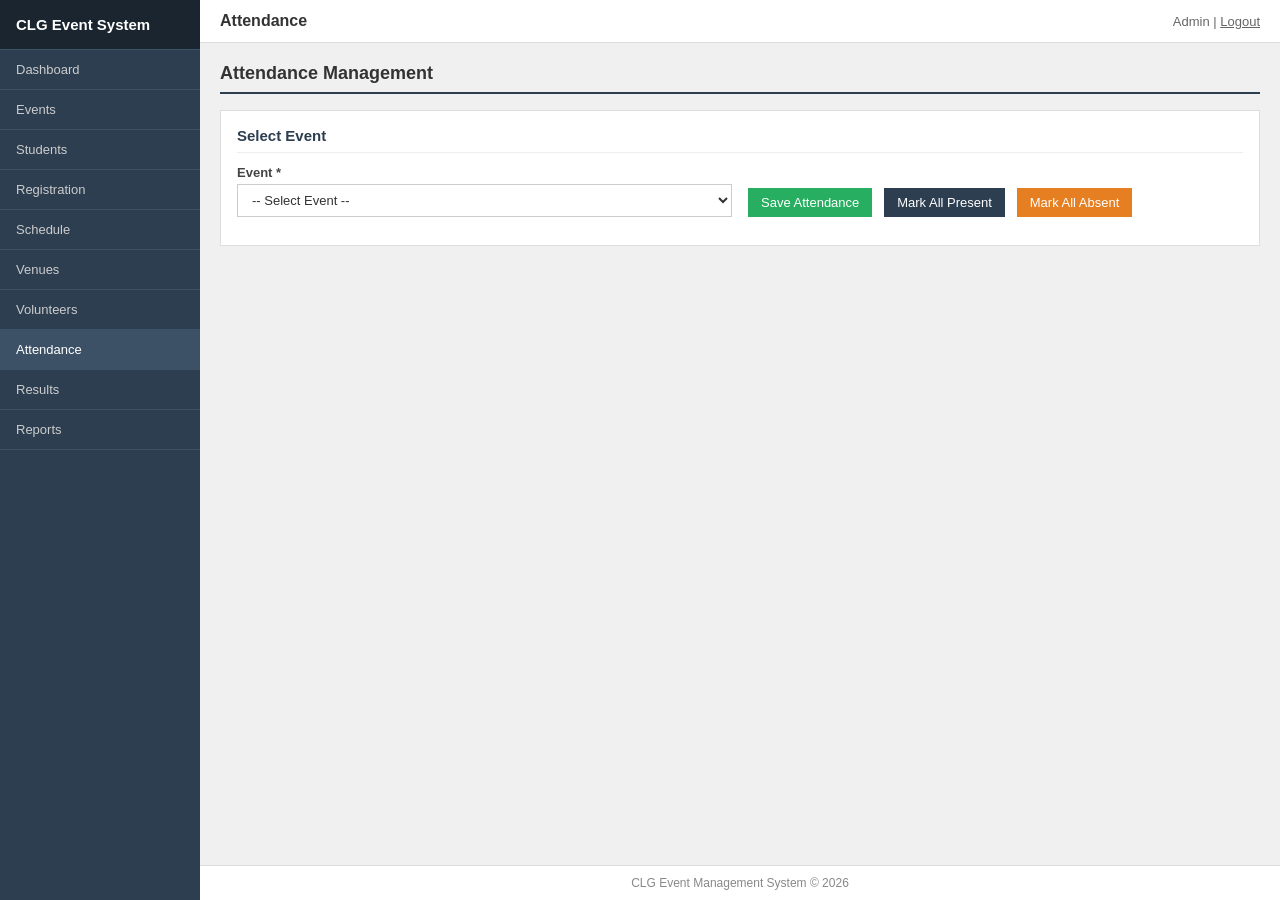
<file: web/attendance.html>
<!DOCTYPE html>
<html lang="en">
<head>
    <meta charset="UTF-8">
    <meta name="viewport" content="width=device-width, initial-scale=1.0">
    <title>Attendance - CLG Event Management System</title>
    <link rel="stylesheet" href="css/style.css">
</head>
<body>
<div class="wrapper">
    <div class="sidebar">
        <div class="logo">CLG Event System</div>
        <nav>
            <ul>
                <li><a href="index.html">Dashboard</a></li>
                <li><a href="events.html">Events</a></li>
                <li><a href="students.html">Students</a></li>
                <li><a href="registration.html">Registration</a></li>
                <li><a href="schedule.html">Schedule</a></li>
                <li><a href="venues.html">Venues</a></li>
                <li><a href="volunteers.html">Volunteers</a></li>
                <li><a href="attendance.html" class="active">Attendance</a></li>
                <li><a href="results.html">Results</a></li>
                <li><a href="reports.html">Reports</a></li>
            </ul>
        </nav>
    </div>

    <div class="main">
        <div class="header">
            <h1>Attendance</h1>
            <div class="user-info">Admin | <a href="#" style="color:#666;">Logout</a></div>
        </div>

        <div class="content">
            <div class="page-title">Attendance Management</div>
            <div id="alert-box"></div>

            <!-- Select Event -->
            <div class="section-box">
                <h2>Select Event</h2>
                <div class="form-row">
                    <div class="form-group">
                        <label for="att-event">Event *</label>
                        <select id="att-event" onchange="loadAttendance()">
                            <option value="">-- Select Event --</option>
                            <option value="E101">E101 - Hackathon</option>
                            <option value="E102">E102 - Dance Battle</option>
                            <option value="E103">E103 - Cricket Tournament</option>
                            <option value="E104">E104 - Coding Contest</option>
                            <option value="E105">E105 - Photography</option>
                        </select>
                    </div>
                    <div class="form-group" style="align-self:flex-end;">
                        <button class="btn btn-success" onclick="saveAttendance()">Save Attendance</button>
                        <button class="btn btn-primary" onclick="markAll(true)" style="margin-left:8px;">Mark All Present</button>
                        <button class="btn btn-warning" onclick="markAll(false)" style="margin-left:8px;">Mark All Absent</button>
                    </div>
                </div>
            </div>

            <!-- Attendance Table -->
            <div class="section-box" id="att-section" style="display:none;">
                <h2 id="att-heading">Attendance — </h2>
                <div class="mb-10">
                    <span id="att-stats" class="text-muted"></span>
                </div>
                <table class="attendance-table">
                    <thead>
                        <tr>
                            <th>Student ID</th>
                            <th>Student Name</th>
                            <th>Department</th>
                            <th>Present</th>
                            <th>Absent</th>
                            <th>Status</th>
                        </tr>
                    </thead>
                    <tbody id="att-tbody"></tbody>
                </table>
            </div>

            <!-- Attendance Summary -->
            <div class="section-box" id="att-summary-section" style="display:none;">
                <h2>Saved Attendance Records</h2>
                <table>
                    <thead>
                        <tr>
                            <th>Event</th>
                            <th>Student ID</th>
                            <th>Student Name</th>
                            <th>Status</th>
                            <th>Saved On</th>
                        </tr>
                    </thead>
                    <tbody id="att-saved-tbody"></tbody>
                </table>
            </div>
        </div>

        <div class="footer">CLG Event Management System &copy; 2026</div>
    </div>
</div>

<script>
const eventNames = {
    E101: "Hackathon",
    E102: "Dance Battle",
    E103: "Cricket Tournament",
    E104: "Coding Contest",
    E105: "Photography Contest",
};

const eventParticipants = {
    E101: [
        { id: "S101", name: "Rahul Sharma",  dept: "CSE" },
        { id: "S104", name: "Riya Singh",    dept: "CSE" },
        { id: "S106", name: "Sneha Gupta",   dept: "CE"  },
    ],
    E102: [
        { id: "S102", name: "Priya Patel",   dept: "ECE" },
        { id: "S105", name: "Kunal Mehta",   dept: "IT"  },
    ],
    E103: [
        { id: "S104", name: "Riya Singh",    dept: "CSE" },
        { id: "S103", name: "Aman Verma",    dept: "ME"  },
    ],
    E104: [
        { id: "S101", name: "Rahul Sharma",  dept: "CSE" },
        { id: "S103", name: "Aman Verma",    dept: "ME"  },
    ],
    E105: [
        { id: "S102", name: "Priya Patel",   dept: "ECE" },
        { id: "S106", name: "Sneha Gupta",   dept: "CE"  },
    ],
};

let attendance = {}; // { "E101_S101": true/false }
let savedRecords = [];
let currentEvent = "";

function loadAttendance() {
    currentEvent = document.getElementById("att-event").value;
    const section = document.getElementById("att-section");
    if (!currentEvent) { section.style.display = "none"; return; }
    section.style.display = "block";
    document.getElementById("att-heading").textContent = "Attendance — " + eventNames[currentEvent];
    renderAttTable();
}

function renderAttTable() {
    const participants = eventParticipants[currentEvent] || [];
    const tbody = document.getElementById("att-tbody");
    tbody.innerHTML = participants.map(p => {
        const key = currentEvent + "_" + p.id;
        const present = attendance[key] !== undefined ? attendance[key] : false;
        return `<tr id="row-${p.id}">
            <td>${p.id}</td>
            <td>${p.name}</td>
            <td>${p.dept}</td>
            <td style="text-align:center;"><input type="radio" name="att-${p.id}" id="p-${p.id}" value="present" ${present ? "checked" : ""} onchange="updateAtt('${p.id}', true)"></td>
            <td style="text-align:center;"><input type="radio" name="att-${p.id}" id="a-${p.id}" value="absent"  ${!present ? "checked" : ""} onchange="updateAtt('${p.id}', false)"></td>
            <td><span id="status-${p.id}" class="badge ${present ? 'badge-green' : 'badge-red'}">${present ? 'Present' : 'Absent'}</span></td>
        </tr>`;
    }).join("");
    updateStats();
}

function updateAtt(studentId, isPresent) {
    const key = currentEvent + "_" + studentId;
    attendance[key] = isPresent;
    const span = document.getElementById("status-" + studentId);
    span.className = "badge " + (isPresent ? "badge-green" : "badge-red");
    span.textContent = isPresent ? "Present" : "Absent";
    updateStats();
}

function updateStats() {
    const participants = eventParticipants[currentEvent] || [];
    let presentCount = 0;
    participants.forEach(p => {
        const key = currentEvent + "_" + p.id;
        if (attendance[key]) presentCount++;
    });
    document.getElementById("att-stats").textContent =
        `Present: ${presentCount} / ${participants.length}  |  Absent: ${participants.length - presentCount}`;
}

function markAll(isPresent) {
    if (!currentEvent) return;
    const participants = eventParticipants[currentEvent] || [];
    participants.forEach(p => {
        const key = currentEvent + "_" + p.id;
        attendance[key] = isPresent;
        document.getElementById(isPresent ? "p-" + p.id : "a-" + p.id).checked = true;
        const span = document.getElementById("status-" + p.id);
        span.className = "badge " + (isPresent ? "badge-green" : "badge-red");
        span.textContent = isPresent ? "Present" : "Absent";
    });
    updateStats();
}

function saveAttendance() {
    if (!currentEvent) { showAlert("Please select an event first.", "warning"); return; }
    const participants = eventParticipants[currentEvent] || [];
    const today = new Date().toISOString().slice(0, 10);
    participants.forEach(p => {
        const key = currentEvent + "_" + p.id;
        const existing = savedRecords.findIndex(r => r.event === currentEvent && r.studentId === p.id);
        const record = { event: eventNames[currentEvent], studentId: p.id, name: p.name, status: attendance[key] ? "Present" : "Absent", date: today };
        if (existing >= 0) savedRecords[existing] = record;
        else savedRecords.push(record);
    });
    showAlert("Attendance saved successfully.", "success");
    renderSavedRecords();
}

function renderSavedRecords() {
    const tbody = document.getElementById("att-saved-tbody");
    const section = document.getElementById("att-summary-section");
    if (savedRecords.length === 0) { section.style.display = "none"; return; }
    section.style.display = "block";
    tbody.innerHTML = savedRecords.map(r => `
        <tr>
            <td>${r.event}</td>
            <td>${r.studentId}</td>
            <td>${r.name}</td>
            <td><span class="badge ${r.status === 'Present' ? 'badge-green' : 'badge-red'}">${r.status}</span></td>
            <td>${r.date}</td>
        </tr>
    `).join("");
}

function showAlert(msg, type) {
    const box = document.getElementById("alert-box");
    box.innerHTML = '<div class="alert alert-' + type + '">' + msg + '</div>';
    setTimeout(() => { box.innerHTML = ""; }, 3000);
}
</script>
</body>
</html>
</file>
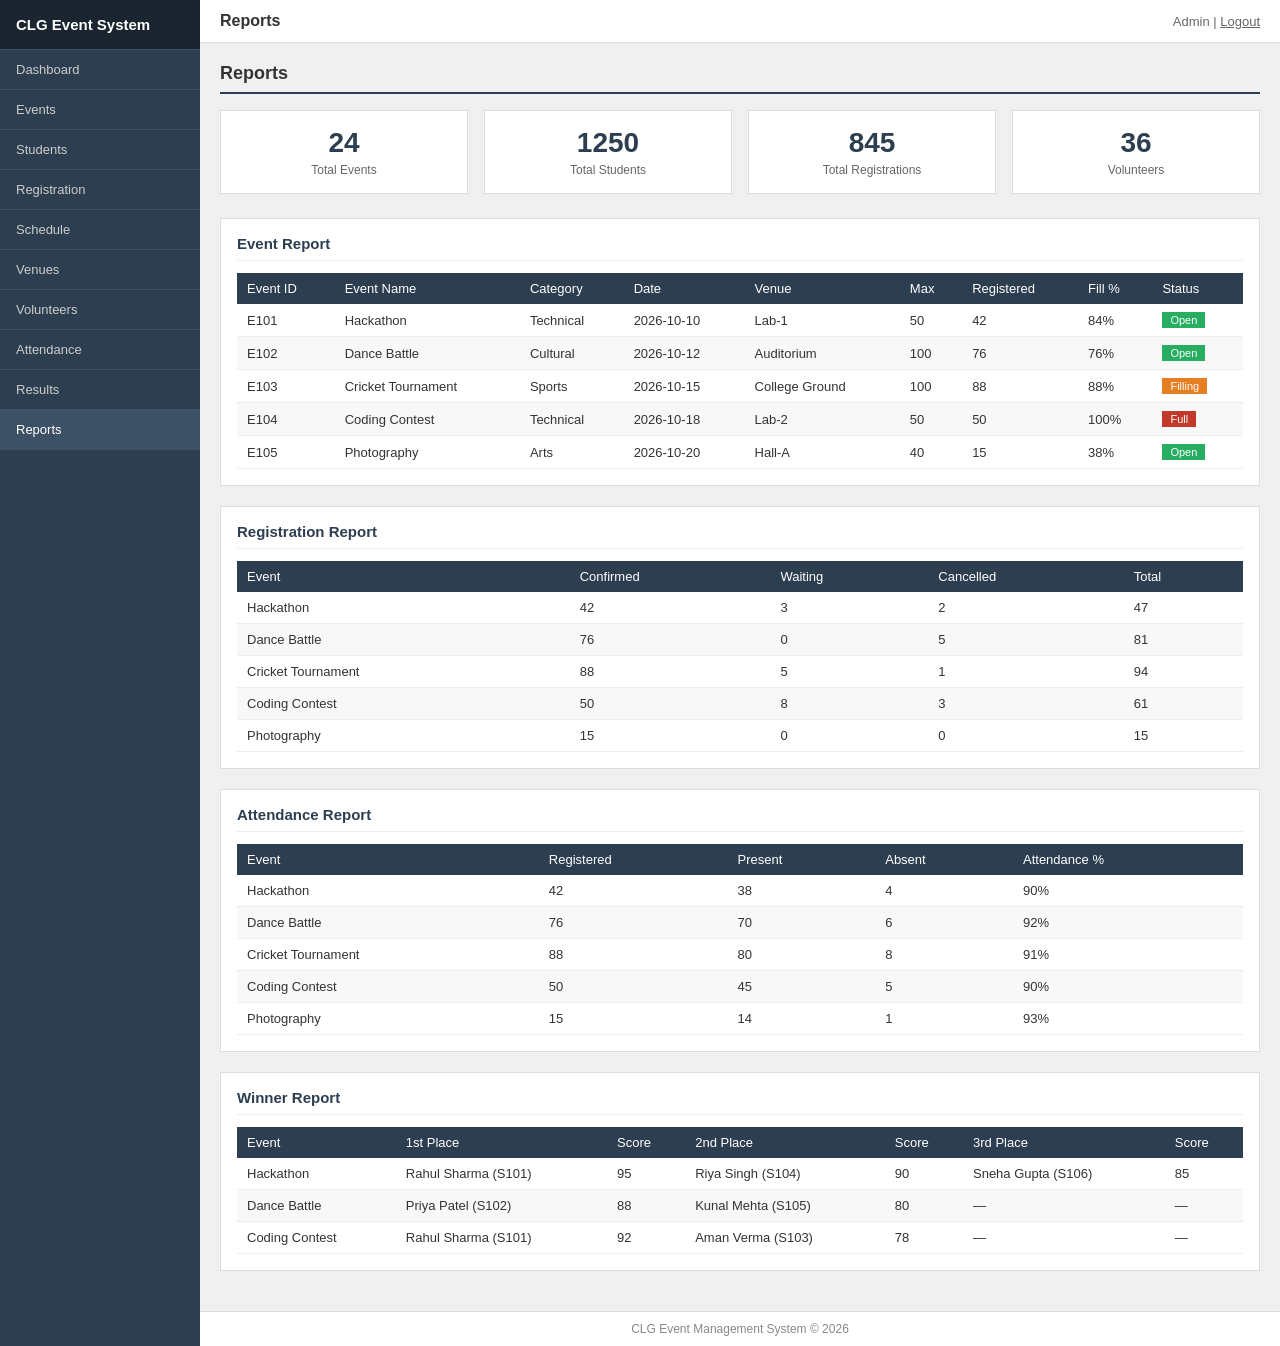
<file: web/reports.html>
<!DOCTYPE html>
<html lang="en">
<head>
    <meta charset="UTF-8">
    <meta name="viewport" content="width=device-width, initial-scale=1.0">
    <title>Reports - CLG Event Management System</title>
    <link rel="stylesheet" href="css/style.css">
</head>
<body>
<div class="wrapper">
    <div class="sidebar">
        <div class="logo">CLG Event System</div>
        <nav>
            <ul>
                <li><a href="index.html">Dashboard</a></li>
                <li><a href="events.html">Events</a></li>
                <li><a href="students.html">Students</a></li>
                <li><a href="registration.html">Registration</a></li>
                <li><a href="schedule.html">Schedule</a></li>
                <li><a href="venues.html">Venues</a></li>
                <li><a href="volunteers.html">Volunteers</a></li>
                <li><a href="attendance.html">Attendance</a></li>
                <li><a href="results.html">Results</a></li>
                <li><a href="reports.html" class="active">Reports</a></li>
            </ul>
        </nav>
    </div>

    <div class="main">
        <div class="header">
            <h1>Reports</h1>
            <div class="user-info">Admin | <a href="#" style="color:#666;">Logout</a></div>
        </div>

        <div class="content">
            <div class="page-title">Reports</div>

            <!-- Summary Cards -->
            <div class="cards-row">
                <div class="card">
                    <div class="card-number">24</div>
                    <div class="card-label">Total Events</div>
                </div>
                <div class="card">
                    <div class="card-number">1250</div>
                    <div class="card-label">Total Students</div>
                </div>
                <div class="card">
                    <div class="card-number">845</div>
                    <div class="card-label">Total Registrations</div>
                </div>
                <div class="card">
                    <div class="card-number">36</div>
                    <div class="card-label">Volunteers</div>
                </div>
            </div>

            <!-- Event Report -->
            <div class="section-box">
                <h2>Event Report</h2>
                <table>
                    <thead>
                        <tr>
                            <th>Event ID</th>
                            <th>Event Name</th>
                            <th>Category</th>
                            <th>Date</th>
                            <th>Venue</th>
                            <th>Max</th>
                            <th>Registered</th>
                            <th>Fill %</th>
                            <th>Status</th>
                        </tr>
                    </thead>
                    <tbody>
                        <tr>
                            <td>E101</td><td>Hackathon</td><td>Technical</td><td>2026-10-10</td><td>Lab-1</td><td>50</td><td>42</td>
                            <td>84%</td><td><span class="badge badge-green">Open</span></td>
                        </tr>
                        <tr>
                            <td>E102</td><td>Dance Battle</td><td>Cultural</td><td>2026-10-12</td><td>Auditorium</td><td>100</td><td>76</td>
                            <td>76%</td><td><span class="badge badge-green">Open</span></td>
                        </tr>
                        <tr>
                            <td>E103</td><td>Cricket Tournament</td><td>Sports</td><td>2026-10-15</td><td>College Ground</td><td>100</td><td>88</td>
                            <td>88%</td><td><span class="badge badge-orange">Filling</span></td>
                        </tr>
                        <tr>
                            <td>E104</td><td>Coding Contest</td><td>Technical</td><td>2026-10-18</td><td>Lab-2</td><td>50</td><td>50</td>
                            <td>100%</td><td><span class="badge badge-red">Full</span></td>
                        </tr>
                        <tr>
                            <td>E105</td><td>Photography</td><td>Arts</td><td>2026-10-20</td><td>Hall-A</td><td>40</td><td>15</td>
                            <td>38%</td><td><span class="badge badge-green">Open</span></td>
                        </tr>
                    </tbody>
                </table>
            </div>

            <!-- Registration Report -->
            <div class="section-box">
                <h2>Registration Report</h2>
                <table>
                    <thead>
                        <tr>
                            <th>Event</th>
                            <th>Confirmed</th>
                            <th>Waiting</th>
                            <th>Cancelled</th>
                            <th>Total</th>
                        </tr>
                    </thead>
                    <tbody>
                        <tr><td>Hackathon</td><td>42</td><td>3</td><td>2</td><td>47</td></tr>
                        <tr><td>Dance Battle</td><td>76</td><td>0</td><td>5</td><td>81</td></tr>
                        <tr><td>Cricket Tournament</td><td>88</td><td>5</td><td>1</td><td>94</td></tr>
                        <tr><td>Coding Contest</td><td>50</td><td>8</td><td>3</td><td>61</td></tr>
                        <tr><td>Photography</td><td>15</td><td>0</td><td>0</td><td>15</td></tr>
                    </tbody>
                </table>
            </div>

            <!-- Attendance Report -->
            <div class="section-box">
                <h2>Attendance Report</h2>
                <table>
                    <thead>
                        <tr>
                            <th>Event</th>
                            <th>Registered</th>
                            <th>Present</th>
                            <th>Absent</th>
                            <th>Attendance %</th>
                        </tr>
                    </thead>
                    <tbody>
                        <tr><td>Hackathon</td><td>42</td><td>38</td><td>4</td><td>90%</td></tr>
                        <tr><td>Dance Battle</td><td>76</td><td>70</td><td>6</td><td>92%</td></tr>
                        <tr><td>Cricket Tournament</td><td>88</td><td>80</td><td>8</td><td>91%</td></tr>
                        <tr><td>Coding Contest</td><td>50</td><td>45</td><td>5</td><td>90%</td></tr>
                        <tr><td>Photography</td><td>15</td><td>14</td><td>1</td><td>93%</td></tr>
                    </tbody>
                </table>
            </div>

            <!-- Winner Report -->
            <div class="section-box">
                <h2>Winner Report</h2>
                <table>
                    <thead>
                        <tr>
                            <th>Event</th>
                            <th>1st Place</th>
                            <th>Score</th>
                            <th>2nd Place</th>
                            <th>Score</th>
                            <th>3rd Place</th>
                            <th>Score</th>
                        </tr>
                    </thead>
                    <tbody>
                        <tr>
                            <td>Hackathon</td>
                            <td>Rahul Sharma (S101)</td><td>95</td>
                            <td>Riya Singh (S104)</td><td>90</td>
                            <td>Sneha Gupta (S106)</td><td>85</td>
                        </tr>
                        <tr>
                            <td>Dance Battle</td>
                            <td>Priya Patel (S102)</td><td>88</td>
                            <td>Kunal Mehta (S105)</td><td>80</td>
                            <td>—</td><td>—</td>
                        </tr>
                        <tr>
                            <td>Coding Contest</td>
                            <td>Rahul Sharma (S101)</td><td>92</td>
                            <td>Aman Verma (S103)</td><td>78</td>
                            <td>—</td><td>—</td>
                        </tr>
                    </tbody>
                </table>
            </div>
        </div>

        <div class="footer">CLG Event Management System &copy; 2026</div>
    </div>
</div>
</body>
</html>
</file>
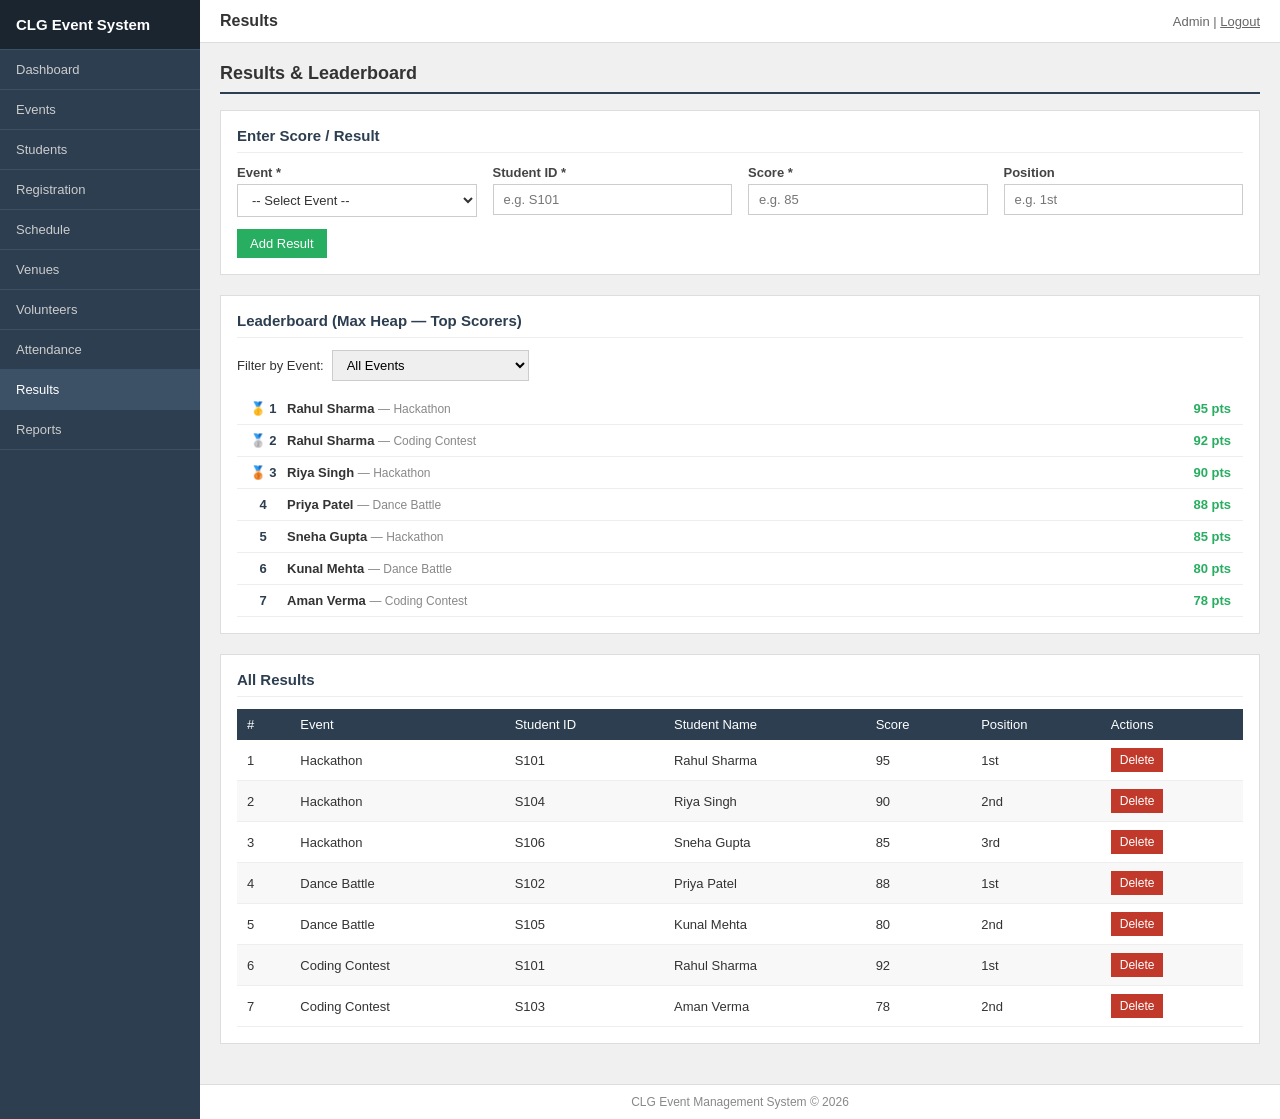
<file: web/results.html>
<!DOCTYPE html>
<html lang="en">
<head>
    <meta charset="UTF-8">
    <meta name="viewport" content="width=device-width, initial-scale=1.0">
    <title>Results - CLG Event Management System</title>
    <link rel="stylesheet" href="css/style.css">
</head>
<body>
<div class="wrapper">
    <div class="sidebar">
        <div class="logo">CLG Event System</div>
        <nav>
            <ul>
                <li><a href="index.html">Dashboard</a></li>
                <li><a href="events.html">Events</a></li>
                <li><a href="students.html">Students</a></li>
                <li><a href="registration.html">Registration</a></li>
                <li><a href="schedule.html">Schedule</a></li>
                <li><a href="venues.html">Venues</a></li>
                <li><a href="volunteers.html">Volunteers</a></li>
                <li><a href="attendance.html">Attendance</a></li>
                <li><a href="results.html" class="active">Results</a></li>
                <li><a href="reports.html">Reports</a></li>
            </ul>
        </nav>
    </div>

    <div class="main">
        <div class="header">
            <h1>Results</h1>
            <div class="user-info">Admin | <a href="#" style="color:#666;">Logout</a></div>
        </div>

        <div class="content">
            <div class="page-title">Results &amp; Leaderboard</div>
            <div id="alert-box"></div>

            <!-- Add Result Form -->
            <div class="section-box">
                <h2>Enter Score / Result</h2>
                <form id="result-form" onsubmit="submitResult(event)">
                    <div class="form-row">
                        <div class="form-group">
                            <label for="res-event">Event *</label>
                            <select id="res-event" required>
                                <option value="">-- Select Event --</option>
                                <option value="E101">E101 - Hackathon</option>
                                <option value="E102">E102 - Dance Battle</option>
                                <option value="E103">E103 - Cricket Tournament</option>
                                <option value="E104">E104 - Coding Contest</option>
                                <option value="E105">E105 - Photography</option>
                            </select>
                        </div>
                        <div class="form-group">
                            <label for="res-student-id">Student ID *</label>
                            <input type="text" id="res-student-id" placeholder="e.g. S101" required>
                        </div>
                        <div class="form-group">
                            <label for="res-score">Score *</label>
                            <input type="number" id="res-score" placeholder="e.g. 85" min="0" max="100" required>
                        </div>
                        <div class="form-group">
                            <label for="res-position">Position</label>
                            <input type="text" id="res-position" placeholder="e.g. 1st">
                        </div>
                    </div>
                    <button type="submit" class="btn btn-success">Add Result</button>
                </form>
            </div>

            <!-- Leaderboard -->
            <div class="section-box">
                <h2>Leaderboard (Max Heap — Top Scorers)</h2>
                <div class="search-bar">
                    <label for="lb-event-filter" style="font-size:13px;">Filter by Event:</label>
                    <select id="lb-event-filter" onchange="renderLeaderboard()">
                        <option value="">All Events</option>
                        <option value="E101">E101 - Hackathon</option>
                        <option value="E102">E102 - Dance Battle</option>
                        <option value="E103">E103 - Cricket Tournament</option>
                        <option value="E104">E104 - Coding Contest</option>
                        <option value="E105">E105 - Photography</option>
                    </select>
                </div>
                <div id="leaderboard-list"></div>
            </div>

            <!-- All Results Table -->
            <div class="section-box">
                <h2>All Results</h2>
                <table>
                    <thead>
                        <tr>
                            <th>#</th>
                            <th>Event</th>
                            <th>Student ID</th>
                            <th>Student Name</th>
                            <th>Score</th>
                            <th>Position</th>
                            <th>Actions</th>
                        </tr>
                    </thead>
                    <tbody id="results-tbody"></tbody>
                </table>
                <div class="text-muted mt-10" id="no-results-msg" style="display:none;">No results entered yet.</div>
            </div>
        </div>

        <div class="footer">CLG Event Management System &copy; 2026</div>
    </div>
</div>

<script>
const studentMap = {
    S101: "Rahul Sharma", S102: "Priya Patel", S103: "Aman Verma",
    S104: "Riya Singh",   S105: "Kunal Mehta", S106: "Sneha Gupta",
};
const eventNames = {
    E101: "Hackathon", E102: "Dance Battle", E103: "Cricket Tournament",
    E104: "Coding Contest", E105: "Photography",
};

let results = [
    { eventId: "E101", studentId: "S101", score: 95, position: "1st" },
    { eventId: "E101", studentId: "S104", score: 90, position: "2nd" },
    { eventId: "E101", studentId: "S106", score: 85, position: "3rd" },
    { eventId: "E102", studentId: "S102", score: 88, position: "1st" },
    { eventId: "E102", studentId: "S105", score: 80, position: "2nd" },
    { eventId: "E104", studentId: "S101", score: 92, position: "1st" },
    { eventId: "E104", studentId: "S103", score: 78, position: "2nd" },
];

function submitResult(e) {
    e.preventDefault();
    const eventId   = document.getElementById("res-event").value;
    const studentId = document.getElementById("res-student-id").value.trim();
    const score     = parseInt(document.getElementById("res-score").value);
    const position  = document.getElementById("res-position").value.trim();
    results.push({ eventId, studentId, score, position });
    showAlert("Result added.", "success");
    document.getElementById("result-form").reset();
    renderResults();
    renderLeaderboard();
}

function renderResults() {
    const tbody = document.getElementById("results-tbody");
    const noMsg = document.getElementById("no-results-msg");
    if (results.length === 0) { tbody.innerHTML = ""; noMsg.style.display = "block"; return; }
    noMsg.style.display = "none";
    tbody.innerHTML = results.map((r, i) => `
        <tr>
            <td>${i + 1}</td>
            <td>${eventNames[r.eventId] || r.eventId}</td>
            <td>${r.studentId}</td>
            <td>${studentMap[r.studentId] || r.studentId}</td>
            <td>${r.score}</td>
            <td>${r.position || "-"}</td>
            <td>
                <button class="btn btn-danger btn-sm" onclick="deleteResult(${i})">Delete</button>
            </td>
        </tr>
    `).join("");
}

function deleteResult(index) {
    if (!confirm("Delete this result?")) return;
    results.splice(index, 1);
    renderResults();
    renderLeaderboard();
}

function renderLeaderboard() {
    const filterEvent = document.getElementById("lb-event-filter").value;
    let filtered = filterEvent ? results.filter(r => r.eventId === filterEvent) : [...results];
    // Sort descending by score (Max Heap behavior)
    filtered.sort((a, b) => b.score - a.score);

    const container = document.getElementById("leaderboard-list");
    if (filtered.length === 0) {
        container.innerHTML = '<p class="text-muted">No results available.</p>';
        return;
    }
    container.innerHTML = filtered.slice(0, 10).map((r, i) => {
        let rankLabel = i === 0 ? "🥇 1" : i === 1 ? "🥈 2" : i === 2 ? "🥉 3" : (i + 1).toString();
        return `<div class="leaderboard-item">
            <div class="leaderboard-rank">${rankLabel}</div>
            <div class="leaderboard-name">
                <strong>${studentMap[r.studentId] || r.studentId}</strong>
                <span class="text-muted"> — ${eventNames[r.eventId] || r.eventId}</span>
            </div>
            <div class="leaderboard-score">${r.score} pts</div>
        </div>`;
    }).join("");
}

function showAlert(msg, type) {
    const box = document.getElementById("alert-box");
    box.innerHTML = '<div class="alert alert-' + type + '">' + msg + '</div>';
    setTimeout(() => { box.innerHTML = ""; }, 3000);
}

renderResults();
renderLeaderboard();
</script>
</body>
</html>
</file>
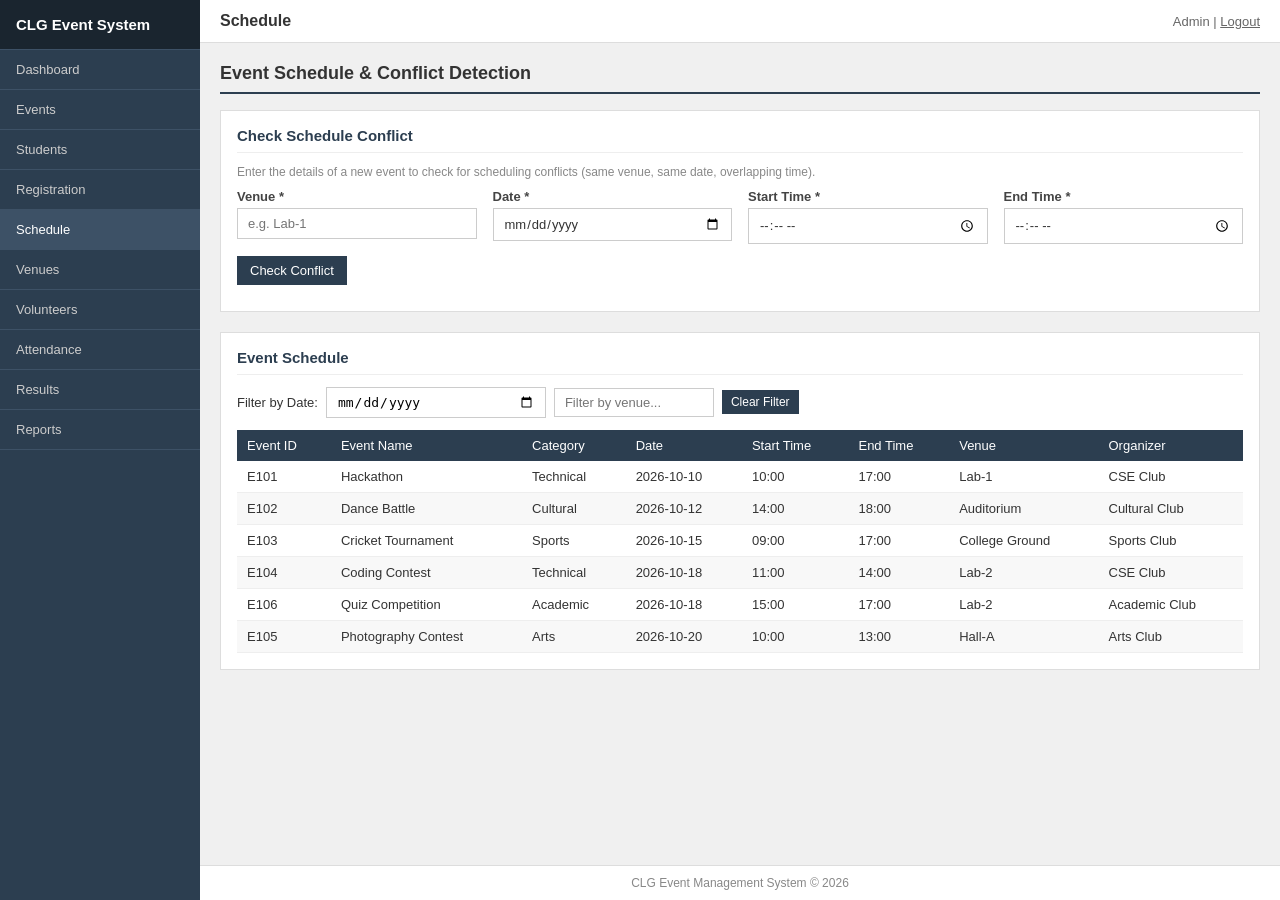
<file: web/schedule.html>
<!DOCTYPE html>
<html lang="en">
<head>
    <meta charset="UTF-8">
    <meta name="viewport" content="width=device-width, initial-scale=1.0">
    <title>Schedule - CLG Event Management System</title>
    <link rel="stylesheet" href="css/style.css">
</head>
<body>
<div class="wrapper">
    <div class="sidebar">
        <div class="logo">CLG Event System</div>
        <nav>
            <ul>
                <li><a href="index.html">Dashboard</a></li>
                <li><a href="events.html">Events</a></li>
                <li><a href="students.html">Students</a></li>
                <li><a href="registration.html">Registration</a></li>
                <li><a href="schedule.html" class="active">Schedule</a></li>
                <li><a href="venues.html">Venues</a></li>
                <li><a href="volunteers.html">Volunteers</a></li>
                <li><a href="attendance.html">Attendance</a></li>
                <li><a href="results.html">Results</a></li>
                <li><a href="reports.html">Reports</a></li>
            </ul>
        </nav>
    </div>

    <div class="main">
        <div class="header">
            <h1>Schedule</h1>
            <div class="user-info">Admin | <a href="#" style="color:#666;">Logout</a></div>
        </div>

        <div class="content">
            <div class="page-title">Event Schedule &amp; Conflict Detection</div>

            <div id="alert-box"></div>

            <!-- Conflict Checker -->
            <div class="section-box">
                <h2>Check Schedule Conflict</h2>
                <p class="text-muted mb-10">Enter the details of a new event to check for scheduling conflicts (same venue, same date, overlapping time).</p>
                <form id="conflict-form" onsubmit="checkConflict(event)">
                    <div class="form-row">
                        <div class="form-group">
                            <label for="c-venue">Venue *</label>
                            <input type="text" id="c-venue" placeholder="e.g. Lab-1" required>
                        </div>
                        <div class="form-group">
                            <label for="c-date">Date *</label>
                            <input type="date" id="c-date" required>
                        </div>
                        <div class="form-group">
                            <label for="c-start">Start Time *</label>
                            <input type="time" id="c-start" required>
                        </div>
                        <div class="form-group">
                            <label for="c-end">End Time *</label>
                            <input type="time" id="c-end" required>
                        </div>
                    </div>
                    <button type="submit" class="btn btn-primary">Check Conflict</button>
                </form>
                <div id="conflict-result" class="mt-10"></div>
            </div>

            <!-- Filter by date -->
            <div class="section-box">
                <h2>Event Schedule</h2>
                <div class="search-bar">
                    <label for="filter-date" style="font-size:13px;">Filter by Date:</label>
                    <input type="date" id="filter-date" onchange="filterSchedule()">
                    <input type="text" id="filter-venue" placeholder="Filter by venue..." oninput="filterSchedule()" style="width:160px; padding:6px 10px; border:1px solid #ccc; font-size:13px;">
                    <button class="btn btn-primary btn-sm" onclick="clearFilter()">Clear Filter</button>
                </div>

                <table id="schedule-table">
                    <thead>
                        <tr>
                            <th>Event ID</th>
                            <th>Event Name</th>
                            <th>Category</th>
                            <th>Date</th>
                            <th>Start Time</th>
                            <th>End Time</th>
                            <th>Venue</th>
                            <th>Organizer</th>
                        </tr>
                    </thead>
                    <tbody id="schedule-tbody"></tbody>
                </table>
                <div class="text-muted mt-10" id="no-schedule-msg" style="display:none;">No events found for the selected filter.</div>
            </div>
        </div>

        <div class="footer">CLG Event Management System &copy; 2026</div>
    </div>
</div>

<script>
const events = [
    { id: "E101", name: "Hackathon",          category: "Technical", date: "2026-10-10", start: "10:00", end: "17:00", venue: "Lab-1",         organizer: "CSE Club" },
    { id: "E102", name: "Dance Battle",        category: "Cultural",  date: "2026-10-12", start: "14:00", end: "18:00", venue: "Auditorium",     organizer: "Cultural Club" },
    { id: "E103", name: "Cricket Tournament",  category: "Sports",    date: "2026-10-15", start: "09:00", end: "17:00", venue: "College Ground", organizer: "Sports Club" },
    { id: "E104", name: "Coding Contest",      category: "Technical", date: "2026-10-18", start: "11:00", end: "14:00", venue: "Lab-2",          organizer: "CSE Club" },
    { id: "E105", name: "Photography Contest", category: "Arts",      date: "2026-10-20", start: "10:00", end: "13:00", venue: "Hall-A",         organizer: "Arts Club" },
    { id: "E106", name: "Quiz Competition",    category: "Academic",  date: "2026-10-18", start: "15:00", end: "17:00", venue: "Lab-2",          organizer: "Academic Club" },
];

function timeToMins(t) {
    const [h, m] = t.split(":").map(Number);
    return h * 60 + m;
}

function renderSchedule(data) {
    const tbody = document.getElementById("schedule-tbody");
    const noMsg = document.getElementById("no-schedule-msg");
    if (data.length === 0) { tbody.innerHTML = ""; noMsg.style.display = "block"; return; }
    noMsg.style.display = "none";
    // Sort by date then start time
    data.sort((a, b) => a.date.localeCompare(b.date) || a.start.localeCompare(b.start));
    tbody.innerHTML = data.map(e => `
        <tr>
            <td>${e.id}</td>
            <td>${e.name}</td>
            <td>${e.category}</td>
            <td>${e.date}</td>
            <td>${e.start}</td>
            <td>${e.end}</td>
            <td>${e.venue}</td>
            <td>${e.organizer}</td>
        </tr>
    `).join("");
}

function filterSchedule() {
    const dateF = document.getElementById("filter-date").value;
    const venueF = document.getElementById("filter-venue").value.toLowerCase();
    let filtered = events.filter(e =>
        (dateF === "" || e.date === dateF) &&
        (venueF === "" || e.venue.toLowerCase().includes(venueF))
    );
    renderSchedule(filtered);
}

function clearFilter() {
    document.getElementById("filter-date").value = "";
    document.getElementById("filter-venue").value = "";
    renderSchedule([...events]);
}

function checkConflict(e) {
    e.preventDefault();
    const venue = document.getElementById("c-venue").value.trim().toLowerCase();
    const date  = document.getElementById("c-date").value;
    const start = timeToMins(document.getElementById("c-start").value);
    const end   = timeToMins(document.getElementById("c-end").value);
    const resultDiv = document.getElementById("conflict-result");

    if (start >= end) {
        resultDiv.innerHTML = '<div class="alert alert-danger">End time must be after start time.</div>';
        return;
    }

    const conflicts = events.filter(ev => {
        if (ev.venue.toLowerCase() !== venue) return false;
        if (ev.date !== date) return false;
        const eStart = timeToMins(ev.start);
        const eEnd   = timeToMins(ev.end);
        // Overlap: not (new ends before existing starts OR new starts after existing ends)
        return !(end <= eStart || start >= eEnd);
    });

    if (conflicts.length === 0) {
        resultDiv.innerHTML = '<div class="alert alert-success">No conflicts found. The venue is available at the selected date and time.</div>';
    } else {
        const list = conflicts.map(c => `<li>${c.id} — ${c.name} (${c.start} to ${c.end})</li>`).join("");
        resultDiv.innerHTML = `<div class="alert alert-danger"><strong>Conflict detected!</strong> The venue is already booked for:<ul style="margin-top:6px;padding-left:16px;">${list}</ul></div>`;
    }
}

renderSchedule([...events]);
</script>
</body>
</html>
</file>
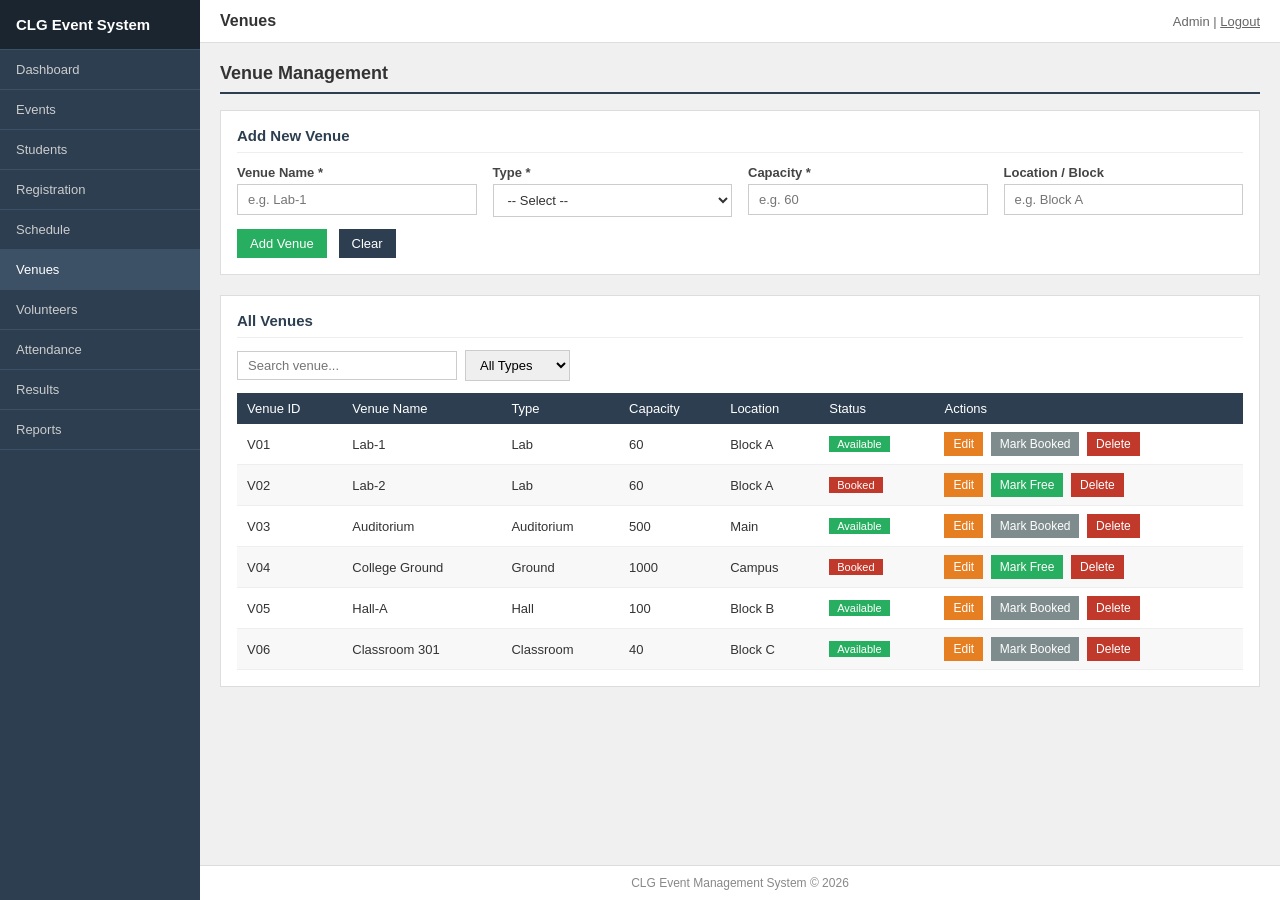
<file: web/venues.html>
<!DOCTYPE html>
<html lang="en">
<head>
    <meta charset="UTF-8">
    <meta name="viewport" content="width=device-width, initial-scale=1.0">
    <title>Venues - CLG Event Management System</title>
    <link rel="stylesheet" href="css/style.css">
</head>
<body>
<div class="wrapper">
    <div class="sidebar">
        <div class="logo">CLG Event System</div>
        <nav>
            <ul>
                <li><a href="index.html">Dashboard</a></li>
                <li><a href="events.html">Events</a></li>
                <li><a href="students.html">Students</a></li>
                <li><a href="registration.html">Registration</a></li>
                <li><a href="schedule.html">Schedule</a></li>
                <li><a href="venues.html" class="active">Venues</a></li>
                <li><a href="volunteers.html">Volunteers</a></li>
                <li><a href="attendance.html">Attendance</a></li>
                <li><a href="results.html">Results</a></li>
                <li><a href="reports.html">Reports</a></li>
            </ul>
        </nav>
    </div>

    <div class="main">
        <div class="header">
            <h1>Venues</h1>
            <div class="user-info">Admin | <a href="#" style="color:#666;">Logout</a></div>
        </div>

        <div class="content">
            <div class="page-title">Venue Management</div>
            <div id="alert-box"></div>

            <!-- Add Venue Form -->
            <div class="section-box">
                <h2 id="form-heading">Add New Venue</h2>
                <form id="venue-form" onsubmit="submitVenueForm(event)">
                    <input type="hidden" id="venue-id-hidden">
                    <div class="form-row">
                        <div class="form-group">
                            <label for="venue-name">Venue Name *</label>
                            <input type="text" id="venue-name" placeholder="e.g. Lab-1" required>
                        </div>
                        <div class="form-group">
                            <label for="venue-type">Type *</label>
                            <select id="venue-type" required>
                                <option value="">-- Select --</option>
                                <option>Lab</option>
                                <option>Auditorium</option>
                                <option>Ground</option>
                                <option>Hall</option>
                                <option>Classroom</option>
                            </select>
                        </div>
                        <div class="form-group">
                            <label for="venue-capacity">Capacity *</label>
                            <input type="number" id="venue-capacity" placeholder="e.g. 60" min="1" required>
                        </div>
                        <div class="form-group">
                            <label for="venue-location">Location / Block</label>
                            <input type="text" id="venue-location" placeholder="e.g. Block A">
                        </div>
                    </div>
                    <button type="submit" class="btn btn-success" id="form-submit-btn">Add Venue</button>
                    <button type="button" class="btn btn-primary" onclick="resetForm()" style="margin-left:8px;">Clear</button>
                </form>
            </div>

            <!-- Venue List -->
            <div class="section-box">
                <h2>All Venues</h2>
                <div class="search-bar">
                    <input type="text" id="search-venue" placeholder="Search venue..." oninput="filterVenues()">
                    <select id="filter-type" onchange="filterVenues()">
                        <option value="">All Types</option>
                        <option>Lab</option>
                        <option>Auditorium</option>
                        <option>Ground</option>
                        <option>Hall</option>
                        <option>Classroom</option>
                    </select>
                </div>
                <table>
                    <thead>
                        <tr>
                            <th>Venue ID</th>
                            <th>Venue Name</th>
                            <th>Type</th>
                            <th>Capacity</th>
                            <th>Location</th>
                            <th>Status</th>
                            <th>Actions</th>
                        </tr>
                    </thead>
                    <tbody id="venues-tbody"></tbody>
                </table>
                <div class="text-muted mt-10" id="no-venues-msg" style="display:none;">No venues found.</div>
            </div>
        </div>

        <div class="footer">CLG Event Management System &copy; 2026</div>
    </div>
</div>

<script>
let venues = [
    { id: "V01", name: "Lab-1",         type: "Lab",        capacity: 60,  location: "Block A", status: "Available" },
    { id: "V02", name: "Lab-2",         type: "Lab",        capacity: 60,  location: "Block A", status: "Booked" },
    { id: "V03", name: "Auditorium",    type: "Auditorium", capacity: 500, location: "Main",    status: "Available" },
    { id: "V04", name: "College Ground",type: "Ground",     capacity: 1000,location: "Campus",  status: "Booked" },
    { id: "V05", name: "Hall-A",        type: "Hall",       capacity: 100, location: "Block B", status: "Available" },
    { id: "V06", name: "Classroom 301", type: "Classroom",  capacity: 40,  location: "Block C", status: "Available" },
];
let nextVid = 7;
let editingId = null;

function renderVenues(data) {
    const tbody = document.getElementById("venues-tbody");
    const noMsg = document.getElementById("no-venues-msg");
    if (data.length === 0) { tbody.innerHTML = ""; noMsg.style.display = "block"; return; }
    noMsg.style.display = "none";
    tbody.innerHTML = data.map(v => `
        <tr>
            <td>${v.id}</td>
            <td>${v.name}</td>
            <td>${v.type}</td>
            <td>${v.capacity}</td>
            <td>${v.location || "-"}</td>
            <td>
                <span class="badge ${v.status === 'Available' ? 'badge-green' : 'badge-red'}">${v.status}</span>
            </td>
            <td>
                <button class="btn btn-warning btn-sm" onclick="editVenue('${v.id}')">Edit</button>
                <button class="btn btn-${v.status === 'Available' ? 'gray' : 'success'} btn-sm" onclick="toggleStatus('${v.id}')" style="margin-left:4px; background-color:${v.status === 'Available' ? '#7f8c8d' : '#27ae60'}; border-color:${v.status === 'Available' ? '#7f8c8d' : '#27ae60'}; color:#fff;">${v.status === 'Available' ? 'Mark Booked' : 'Mark Free'}</button>
                <button class="btn btn-danger btn-sm" onclick="deleteVenue('${v.id}')" style="margin-left:4px;">Delete</button>
            </td>
        </tr>
    `).join("");
}

function filterVenues() {
    const search = document.getElementById("search-venue").value.toLowerCase();
    const type   = document.getElementById("filter-type").value;
    const filtered = venues.filter(v =>
        v.name.toLowerCase().includes(search) &&
        (type === "" || v.type === type)
    );
    renderVenues(filtered);
}

function submitVenueForm(e) {
    e.preventDefault();
    const name     = document.getElementById("venue-name").value.trim();
    const type     = document.getElementById("venue-type").value;
    const capacity = parseInt(document.getElementById("venue-capacity").value);
    const location = document.getElementById("venue-location").value.trim();

    if (editingId) {
        let v = venues.find(x => x.id === editingId);
        v.name = name; v.type = type; v.capacity = capacity; v.location = location;
        showAlert("Venue updated.", "success");
        editingId = null;
        document.getElementById("form-heading").textContent = "Add New Venue";
        document.getElementById("form-submit-btn").textContent = "Add Venue";
    } else {
        venues.push({ id: "V0" + nextVid++, name, type, capacity, location, status: "Available" });
        showAlert("Venue added.", "success");
    }
    document.getElementById("venue-form").reset();
    filterVenues();
}

function editVenue(id) {
    const v = venues.find(x => x.id === id);
    if (!v) return;
    editingId = id;
    document.getElementById("venue-name").value = v.name;
    document.getElementById("venue-type").value = v.type;
    document.getElementById("venue-capacity").value = v.capacity;
    document.getElementById("venue-location").value = v.location;
    document.getElementById("form-heading").textContent = "Edit Venue — " + v.id;
    document.getElementById("form-submit-btn").textContent = "Update Venue";
    window.scrollTo(0, 0);
}

function toggleStatus(id) {
    const v = venues.find(x => x.id === id);
    v.status = v.status === "Available" ? "Booked" : "Available";
    filterVenues();
}

function deleteVenue(id) {
    if (!confirm("Delete venue " + id + "?")) return;
    venues = venues.filter(v => v.id !== id);
    showAlert("Venue deleted.", "danger");
    filterVenues();
}

function resetForm() {
    editingId = null;
    document.getElementById("venue-form").reset();
    document.getElementById("form-heading").textContent = "Add New Venue";
    document.getElementById("form-submit-btn").textContent = "Add Venue";
}

function showAlert(msg, type) {
    const box = document.getElementById("alert-box");
    box.innerHTML = '<div class="alert alert-' + type + '">' + msg + '</div>';
    setTimeout(() => { box.innerHTML = ""; }, 3000);
}

filterVenues();
</script>
</body>
</html>
</file>
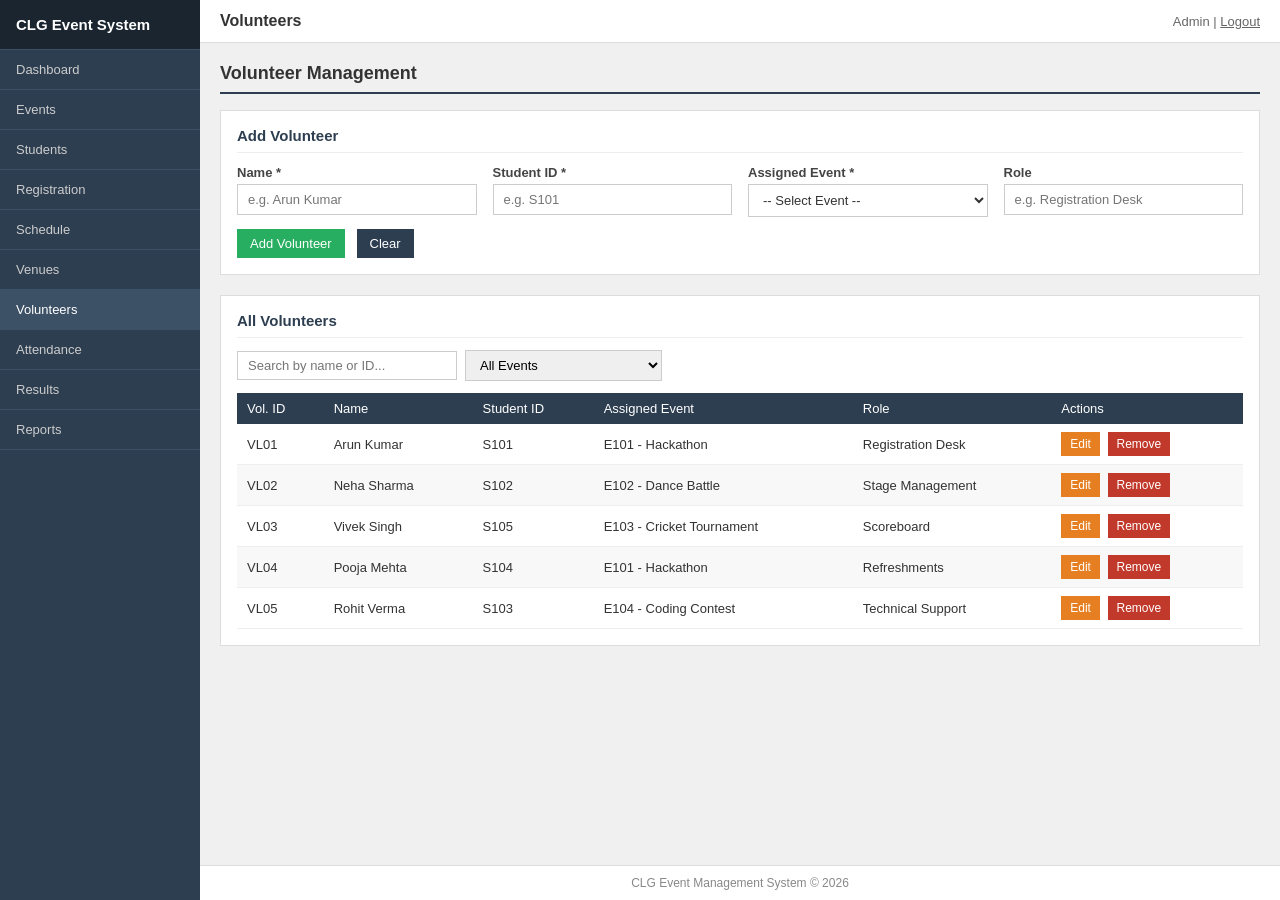
<file: web/volunteers.html>
<!DOCTYPE html>
<html lang="en">
<head>
    <meta charset="UTF-8">
    <meta name="viewport" content="width=device-width, initial-scale=1.0">
    <title>Volunteers - CLG Event Management System</title>
    <link rel="stylesheet" href="css/style.css">
</head>
<body>
<div class="wrapper">
    <div class="sidebar">
        <div class="logo">CLG Event System</div>
        <nav>
            <ul>
                <li><a href="index.html">Dashboard</a></li>
                <li><a href="events.html">Events</a></li>
                <li><a href="students.html">Students</a></li>
                <li><a href="registration.html">Registration</a></li>
                <li><a href="schedule.html">Schedule</a></li>
                <li><a href="venues.html">Venues</a></li>
                <li><a href="volunteers.html" class="active">Volunteers</a></li>
                <li><a href="attendance.html">Attendance</a></li>
                <li><a href="results.html">Results</a></li>
                <li><a href="reports.html">Reports</a></li>
            </ul>
        </nav>
    </div>

    <div class="main">
        <div class="header">
            <h1>Volunteers</h1>
            <div class="user-info">Admin | <a href="#" style="color:#666;">Logout</a></div>
        </div>

        <div class="content">
            <div class="page-title">Volunteer Management</div>
            <div id="alert-box"></div>

            <!-- Add Volunteer Form -->
            <div class="section-box">
                <h2 id="form-heading">Add Volunteer</h2>
                <form id="vol-form" onsubmit="submitVolForm(event)">
                    <input type="hidden" id="vol-id-hidden">
                    <div class="form-row">
                        <div class="form-group">
                            <label for="vol-name">Name *</label>
                            <input type="text" id="vol-name" placeholder="e.g. Arun Kumar" required>
                        </div>
                        <div class="form-group">
                            <label for="vol-student-id">Student ID *</label>
                            <input type="text" id="vol-student-id" placeholder="e.g. S101" required>
                        </div>
                        <div class="form-group">
                            <label for="vol-event">Assigned Event *</label>
                            <select id="vol-event" required>
                                <option value="">-- Select Event --</option>
                                <option>E101 - Hackathon</option>
                                <option>E102 - Dance Battle</option>
                                <option>E103 - Cricket Tournament</option>
                                <option>E104 - Coding Contest</option>
                                <option>E105 - Photography</option>
                            </select>
                        </div>
                        <div class="form-group">
                            <label for="vol-role">Role</label>
                            <input type="text" id="vol-role" placeholder="e.g. Registration Desk">
                        </div>
                    </div>
                    <button type="submit" class="btn btn-success" id="form-submit-btn">Add Volunteer</button>
                    <button type="button" class="btn btn-primary" onclick="resetForm()" style="margin-left:8px;">Clear</button>
                </form>
            </div>

            <!-- Volunteer List -->
            <div class="section-box">
                <h2>All Volunteers</h2>
                <div class="search-bar">
                    <input type="text" id="search-vol" placeholder="Search by name or ID..." oninput="filterVols()">
                    <select id="filter-event" onchange="filterVols()">
                        <option value="">All Events</option>
                        <option>E101 - Hackathon</option>
                        <option>E102 - Dance Battle</option>
                        <option>E103 - Cricket Tournament</option>
                        <option>E104 - Coding Contest</option>
                        <option>E105 - Photography</option>
                    </select>
                </div>
                <table>
                    <thead>
                        <tr>
                            <th>Vol. ID</th>
                            <th>Name</th>
                            <th>Student ID</th>
                            <th>Assigned Event</th>
                            <th>Role</th>
                            <th>Actions</th>
                        </tr>
                    </thead>
                    <tbody id="vol-tbody"></tbody>
                </table>
                <div class="text-muted mt-10" id="no-vol-msg" style="display:none;">No volunteers found.</div>
            </div>
        </div>

        <div class="footer">CLG Event Management System &copy; 2026</div>
    </div>
</div>

<script>
let volunteers = [
    { id: "VL01", name: "Arun Kumar",   studentId: "S101", event: "E101 - Hackathon",         role: "Registration Desk" },
    { id: "VL02", name: "Neha Sharma",  studentId: "S102", event: "E102 - Dance Battle",       role: "Stage Management" },
    { id: "VL03", name: "Vivek Singh",  studentId: "S105", event: "E103 - Cricket Tournament", role: "Scoreboard" },
    { id: "VL04", name: "Pooja Mehta",  studentId: "S104", event: "E101 - Hackathon",          role: "Refreshments" },
    { id: "VL05", name: "Rohit Verma",  studentId: "S103", event: "E104 - Coding Contest",     role: "Technical Support" },
];
let nextVlid = 6;
let editingId = null;

function renderVols(data) {
    const tbody = document.getElementById("vol-tbody");
    const noMsg = document.getElementById("no-vol-msg");
    if (data.length === 0) { tbody.innerHTML = ""; noMsg.style.display = "block"; return; }
    noMsg.style.display = "none";
    tbody.innerHTML = data.map(v => `
        <tr>
            <td>${v.id}</td>
            <td>${v.name}</td>
            <td>${v.studentId}</td>
            <td>${v.event}</td>
            <td>${v.role || "-"}</td>
            <td>
                <button class="btn btn-warning btn-sm" onclick="editVol('${v.id}')">Edit</button>
                <button class="btn btn-danger btn-sm" onclick="deleteVol('${v.id}')" style="margin-left:4px;">Remove</button>
            </td>
        </tr>
    `).join("");
}

function filterVols() {
    const search = document.getElementById("search-vol").value.toLowerCase();
    const event  = document.getElementById("filter-event").value;
    const filtered = volunteers.filter(v =>
        (v.name.toLowerCase().includes(search) || v.studentId.toLowerCase().includes(search)) &&
        (event === "" || v.event === event)
    );
    renderVols(filtered);
}

function submitVolForm(e) {
    e.preventDefault();
    const name      = document.getElementById("vol-name").value.trim();
    const studentId = document.getElementById("vol-student-id").value.trim();
    const event     = document.getElementById("vol-event").value;
    const role      = document.getElementById("vol-role").value.trim();

    if (editingId) {
        let v = volunteers.find(x => x.id === editingId);
        v.name = name; v.studentId = studentId; v.event = event; v.role = role;
        showAlert("Volunteer updated.", "success");
        editingId = null;
        document.getElementById("form-heading").textContent = "Add Volunteer";
        document.getElementById("form-submit-btn").textContent = "Add Volunteer";
    } else {
        const pad = nextVlid < 10 ? "0" : "";
        volunteers.push({ id: "VL" + pad + nextVlid++, name, studentId, event, role });
        showAlert("Volunteer added.", "success");
    }
    document.getElementById("vol-form").reset();
    filterVols();
}

function editVol(id) {
    const v = volunteers.find(x => x.id === id);
    if (!v) return;
    editingId = id;
    document.getElementById("vol-name").value = v.name;
    document.getElementById("vol-student-id").value = v.studentId;
    document.getElementById("vol-event").value = v.event;
    document.getElementById("vol-role").value = v.role;
    document.getElementById("form-heading").textContent = "Edit Volunteer — " + v.id;
    document.getElementById("form-submit-btn").textContent = "Update Volunteer";
    window.scrollTo(0, 0);
}

function deleteVol(id) {
    if (!confirm("Remove volunteer " + id + "?")) return;
    volunteers = volunteers.filter(v => v.id !== id);
    showAlert("Volunteer removed.", "danger");
    filterVols();
}

function resetForm() {
    editingId = null;
    document.getElementById("vol-form").reset();
    document.getElementById("form-heading").textContent = "Add Volunteer";
    document.getElementById("form-submit-btn").textContent = "Add Volunteer";
}

function showAlert(msg, type) {
    const box = document.getElementById("alert-box");
    box.innerHTML = '<div class="alert alert-' + type + '">' + msg + '</div>';
    setTimeout(() => { box.innerHTML = ""; }, 3000);
}

filterVols();
</script>
</body>
</html>
</file>
<file: web/css/style.css>
* {
    margin: 0;
    padding: 0;
    box-sizing: border-box;
}

body {
    font-family: Arial, sans-serif;
    font-size: 14px;
    background-color: #f0f0f0;
    color: #333;
}

/* Layout */
.wrapper {
    display: flex;
    min-height: 100vh;
}

/* Sidebar */
.sidebar {
    width: 200px;
    background-color: #2c3e50;
    color: #fff;
    flex-shrink: 0;
}

.sidebar .logo {
    padding: 16px;
    font-size: 15px;
    font-weight: bold;
    background-color: #1a252f;
    border-bottom: 1px solid #3d5166;
}

.sidebar nav ul {
    list-style: none;
    padding: 0;
    margin: 0;
}

.sidebar nav ul li a {
    display: block;
    padding: 12px 16px;
    color: #ccc;
    text-decoration: none;
    border-bottom: 1px solid #3d5166;
    font-size: 13px;
}

.sidebar nav ul li a:hover,
.sidebar nav ul li a.active {
    background-color: #3d5166;
    color: #fff;
}

/* Main content */
.main {
    flex: 1;
    display: flex;
    flex-direction: column;
}

/* Header */
.header {
    background-color: #fff;
    padding: 12px 20px;
    border-bottom: 1px solid #ddd;
    display: flex;
    align-items: center;
    justify-content: space-between;
}

.header h1 {
    font-size: 16px;
    font-weight: bold;
    color: #333;
}

.header .user-info {
    font-size: 13px;
    color: #666;
}

/* Content area */
.content {
    padding: 20px;
    flex: 1;
}

/* Page title */
.page-title {
    font-size: 18px;
    font-weight: bold;
    margin-bottom: 16px;
    color: #333;
    border-bottom: 2px solid #2c3e50;
    padding-bottom: 8px;
}

/* Cards row */
.cards-row {
    display: flex;
    gap: 16px;
    margin-bottom: 24px;
    flex-wrap: wrap;
}

.card {
    background-color: #fff;
    border: 1px solid #ddd;
    padding: 16px;
    flex: 1;
    min-width: 140px;
    text-align: center;
}

.card .card-number {
    font-size: 28px;
    font-weight: bold;
    color: #2c3e50;
}

.card .card-label {
    font-size: 12px;
    color: #666;
    margin-top: 4px;
}

/* Section box */
.section-box {
    background-color: #fff;
    border: 1px solid #ddd;
    padding: 16px;
    margin-bottom: 20px;
}

.section-box h2 {
    font-size: 15px;
    font-weight: bold;
    margin-bottom: 12px;
    color: #2c3e50;
    border-bottom: 1px solid #eee;
    padding-bottom: 8px;
}

/* Table */
table {
    width: 100%;
    border-collapse: collapse;
    font-size: 13px;
}

table thead th {
    background-color: #2c3e50;
    color: #fff;
    padding: 8px 10px;
    text-align: left;
    font-weight: normal;
}

table tbody tr {
    border-bottom: 1px solid #eee;
}

table tbody tr:nth-child(even) {
    background-color: #f8f8f8;
}

table tbody td {
    padding: 8px 10px;
}

table tbody tr:hover {
    background-color: #eaf2ff;
}

/* Buttons */
.btn {
    display: inline-block;
    padding: 6px 12px;
    font-size: 13px;
    cursor: pointer;
    border: 1px solid transparent;
    text-decoration: none;
    color: #fff;
}

.btn-primary {
    background-color: #2c3e50;
    border-color: #2c3e50;
}

.btn-primary:hover {
    background-color: #1a252f;
}

.btn-success {
    background-color: #27ae60;
    border-color: #27ae60;
}

.btn-success:hover {
    background-color: #1e8449;
}

.btn-danger {
    background-color: #c0392b;
    border-color: #c0392b;
}

.btn-danger:hover {
    background-color: #a93226;
}

.btn-warning {
    background-color: #e67e22;
    border-color: #e67e22;
}

.btn-warning:hover {
    background-color: #ca6f1e;
}

.btn-sm {
    padding: 4px 8px;
    font-size: 12px;
}

/* Forms */
.form-group {
    margin-bottom: 12px;
}

.form-group label {
    display: block;
    font-size: 13px;
    margin-bottom: 4px;
    color: #444;
    font-weight: bold;
}

.form-group input,
.form-group select,
.form-group textarea {
    width: 100%;
    padding: 7px 10px;
    border: 1px solid #ccc;
    font-size: 13px;
    font-family: Arial, sans-serif;
    background-color: #fff;
    color: #333;
}

.form-group input:focus,
.form-group select:focus,
.form-group textarea:focus {
    outline: none;
    border-color: #2c3e50;
}

.form-group textarea {
    resize: vertical;
    min-height: 80px;
}

.form-row {
    display: flex;
    gap: 16px;
}

.form-row .form-group {
    flex: 1;
}

/* Search bar */
.search-bar {
    display: flex;
    gap: 8px;
    margin-bottom: 12px;
    align-items: center;
    flex-wrap: wrap;
}

.search-bar input {
    padding: 6px 10px;
    border: 1px solid #ccc;
    font-size: 13px;
    width: 220px;
}

.search-bar select {
    padding: 6px 10px;
    border: 1px solid #ccc;
    font-size: 13px;
}

/* Badge/Status */
.badge {
    display: inline-block;
    padding: 2px 8px;
    font-size: 11px;
    color: #fff;
}

.badge-green { background-color: #27ae60; }
.badge-red { background-color: #c0392b; }
.badge-orange { background-color: #e67e22; }
.badge-blue { background-color: #2980b9; }
.badge-gray { background-color: #7f8c8d; }

/* Alert messages */
.alert {
    padding: 10px 14px;
    margin-bottom: 14px;
    border: 1px solid transparent;
    font-size: 13px;
}

.alert-success {
    background-color: #d4efdf;
    border-color: #27ae60;
    color: #1e8449;
}

.alert-danger {
    background-color: #fadbd8;
    border-color: #c0392b;
    color: #a93226;
}

.alert-info {
    background-color: #d6eaf8;
    border-color: #2980b9;
    color: #1a5276;
}

.alert-warning {
    background-color: #fdebd0;
    border-color: #e67e22;
    color: #ca6f1e;
}

/* Top bar above tables */
.table-top {
    display: flex;
    justify-content: space-between;
    align-items: center;
    margin-bottom: 10px;
    flex-wrap: wrap;
    gap: 8px;
}

/* Modal overlay */
.modal-overlay {
    display: none;
    position: fixed;
    top: 0; left: 0;
    width: 100%; height: 100%;
    background-color: rgba(0,0,0,0.5);
    z-index: 1000;
    justify-content: center;
    align-items: flex-start;
    padding-top: 60px;
}

.modal-overlay.open {
    display: flex;
}

.modal-box {
    background-color: #fff;
    border: 1px solid #ccc;
    width: 480px;
    max-width: 95%;
    padding: 20px;
}

.modal-header {
    display: flex;
    justify-content: space-between;
    align-items: center;
    margin-bottom: 14px;
    border-bottom: 1px solid #ddd;
    padding-bottom: 10px;
}

.modal-header h3 {
    font-size: 15px;
    font-weight: bold;
}

.modal-close {
    background: none;
    border: none;
    font-size: 18px;
    cursor: pointer;
    color: #666;
}

/* Pagination */
.pagination {
    margin-top: 12px;
    display: flex;
    gap: 4px;
    align-items: center;
    font-size: 13px;
}

.pagination button {
    padding: 4px 10px;
    border: 1px solid #ccc;
    background-color: #fff;
    cursor: pointer;
    font-size: 13px;
}

.pagination button.active {
    background-color: #2c3e50;
    color: #fff;
    border-color: #2c3e50;
}

.pagination button:hover:not(.active) {
    background-color: #f0f0f0;
}

/* Leaderboard */
.leaderboard-item {
    display: flex;
    align-items: center;
    padding: 8px 12px;
    border-bottom: 1px solid #eee;
    font-size: 13px;
    gap: 10px;
}

.leaderboard-rank {
    font-weight: bold;
    width: 28px;
    text-align: center;
    color: #2c3e50;
}

.leaderboard-name {
    flex: 1;
}

.leaderboard-score {
    font-weight: bold;
    color: #27ae60;
}

/* Schedule */
.schedule-row {
    display: flex;
    align-items: flex-start;
    padding: 10px 0;
    border-bottom: 1px solid #eee;
    gap: 16px;
    font-size: 13px;
}

.schedule-time {
    min-width: 110px;
    color: #666;
    font-size: 12px;
}

.schedule-event-name {
    font-weight: bold;
    color: #2c3e50;
}

.schedule-venue {
    color: #888;
    font-size: 12px;
}

/* Footer */
.footer {
    text-align: center;
    padding: 10px;
    font-size: 12px;
    color: #888;
    border-top: 1px solid #ddd;
    background-color: #fff;
}

/* Utility */
.mt-10 { margin-top: 10px; }
.mt-16 { margin-top: 16px; }
.mb-10 { margin-bottom: 10px; }
.mb-16 { margin-bottom: 16px; }
.text-center { text-align: center; }
.text-right { text-align: right; }
.text-muted { color: #888; font-size: 12px; }

/* Responsive */
@media (max-width: 768px) {
    .wrapper { flex-direction: column; }
    .sidebar { width: 100%; }
    .form-row { flex-direction: column; gap: 0; }
    .cards-row { flex-direction: column; }
    .table-top { flex-direction: column; align-items: flex-start; }
}
</file>
